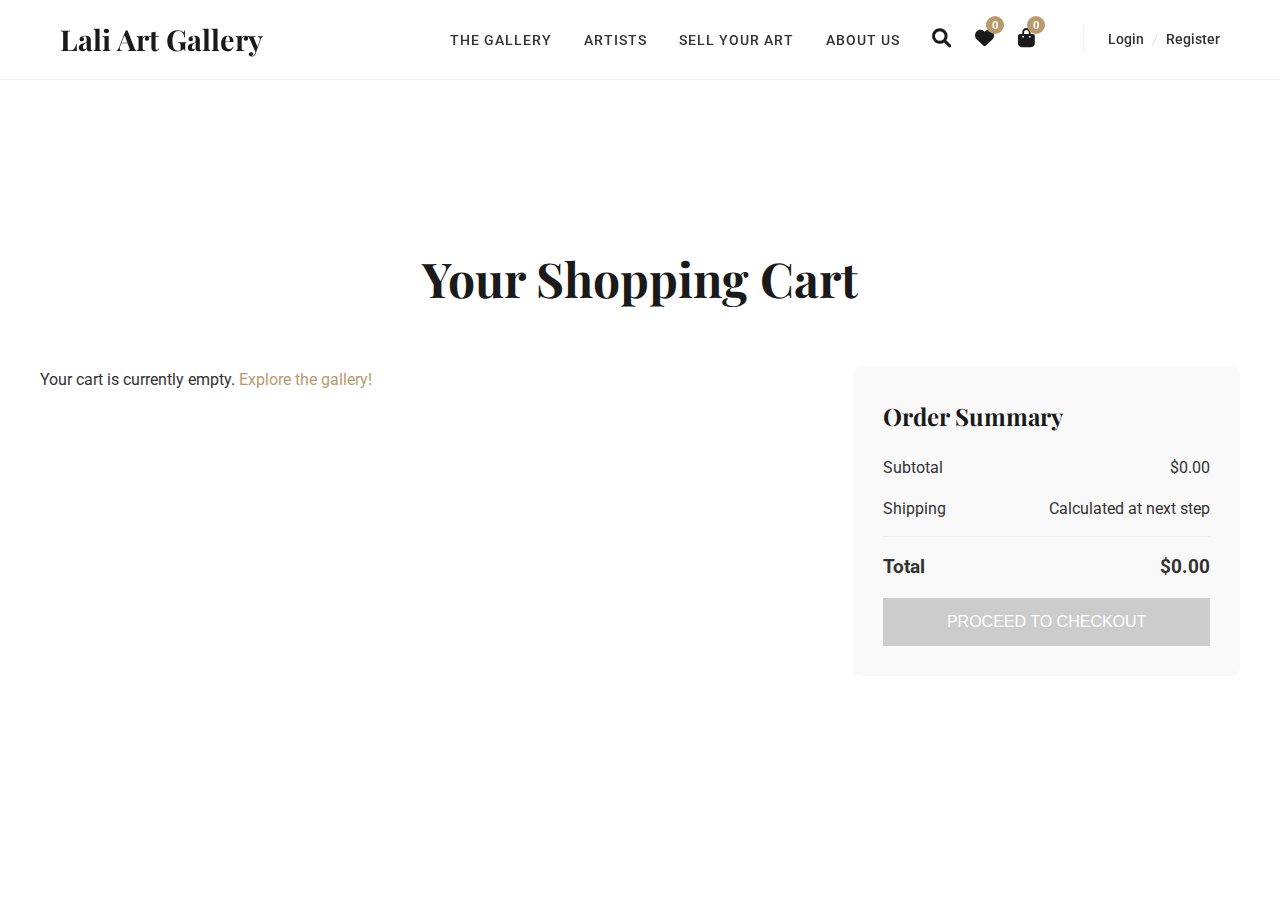
<file: cart.html>
<!DOCTYPE html>
<html lang="en">
<head>
    <meta charset="UTF-8">
    <meta name="viewport" content="width=device-width, initial-scale=1.0">
    <title>Your Cart - Lali Art Gallery</title>
    <link href="https://fonts.googleapis.com/css2?family=Playfair+Display:wght@700&family=Roboto:wght@300;400;500&display=swap" rel="stylesheet">
    <link rel="stylesheet" href="https://cdnjs.cloudflare.com/ajax/libs/font-awesome/6.0.0-beta3/css/all.min.css">
    <link rel="stylesheet" href="assets/css/style.css">
</head>
<body class="content-page">

    <header class="site-header" id="site-header">
    <div class="container header-container">
        <div class="logo"><a href="index.html">Lali Art Gallery</a></div>
        <button class="mobile-nav-toggle" aria-controls="primary-navigation" aria-expanded="false">
            <i class="fas fa-bars icon-open"></i>
            <i class="fas fa-times icon-close"></i>
        </button>
        <div class="primary-navigation" id="primary-navigation" data-visible="false">
            <nav class="main-nav">
                <ul>
                    <li><a href="gallery.html">The Gallery</a></li>
                    <li><a href="index.html#artists">Artists</a></li>
                    <li><a href="sell-your-art.html">Sell Your Art</a></li>
                    <li><a href="our-story.html">About Us</a></li>
                </ul>
            </nav>
            <div class="header-actions">
                <a href="#" class="icon search-icon-toggle"><i class="fas fa-search"></i></a>
                <a href="wishlist.html" class="icon wishlist-icon">
                    <i class="fas fa-heart"></i>
                    <span class="wishlist-item-count" data-count="0">0</span>
                </a>
                <a href="cart.html" class="icon cart-icon">
                    <i class="fas fa-shopping-bag"></i>
                    <span class="cart-item-count" data-count="0">0</span>
                </a>
                <!-- Auth Links (Final Correction with IDs) -->
                <div class="auth-links">
                    <div id="guest-actions">
                        <a href="login.html" class="auth-link" id="header-login-link">Login</a>
                        <span class="auth-separator" id="header-auth-separator">/</span>
                        <a href="register.html" class="auth-link" id="header-register-link">Register</a>
                    </div>
                    <div id="user-actions" style="display: none;">
                        <a href="account.html" class="auth-link">My Account</a>
                        <button id="logout-btn" class="auth-link-btn">Logout</button>
                    </div>
                </div>
            </div>
        </div>
    </div>
</header>

    <main class="container">
        <section class="cart-section">
            <h1 class="cart-title">Your Shopping Cart</h1>
            <div class="cart-layout">
                <div class="cart-items-list">
                    <!-- Cart items will be populated by JS -->
                    <div class="cart-item-placeholder">Your cart is currently empty. <a href="gallery.html">Explore the gallery!</a></div>
                </div>
                <div class="cart-summary">
                    <h2>Order Summary</h2>
                    <div class="summary-row">
                        <span>Subtotal</span>
                        <span id="cart-subtotal">$0.00</span>
                    </div>
                    <div class="summary-row">
                        <span>Shipping</span>
                        <span>Calculated at next step</span>
                    </div>
                    <div class="summary-row total">
                        <span>Total</span>
                        <span id="cart-total">$0.00</span>
                    </div>
                    <button class="btn-checkout" disabled>Proceed to Checkout</button>
                </div>
            </div>
        </section>
    </main>

    <script src="assets/js/cart-page.js"></script>
</body>
</html>
</file>
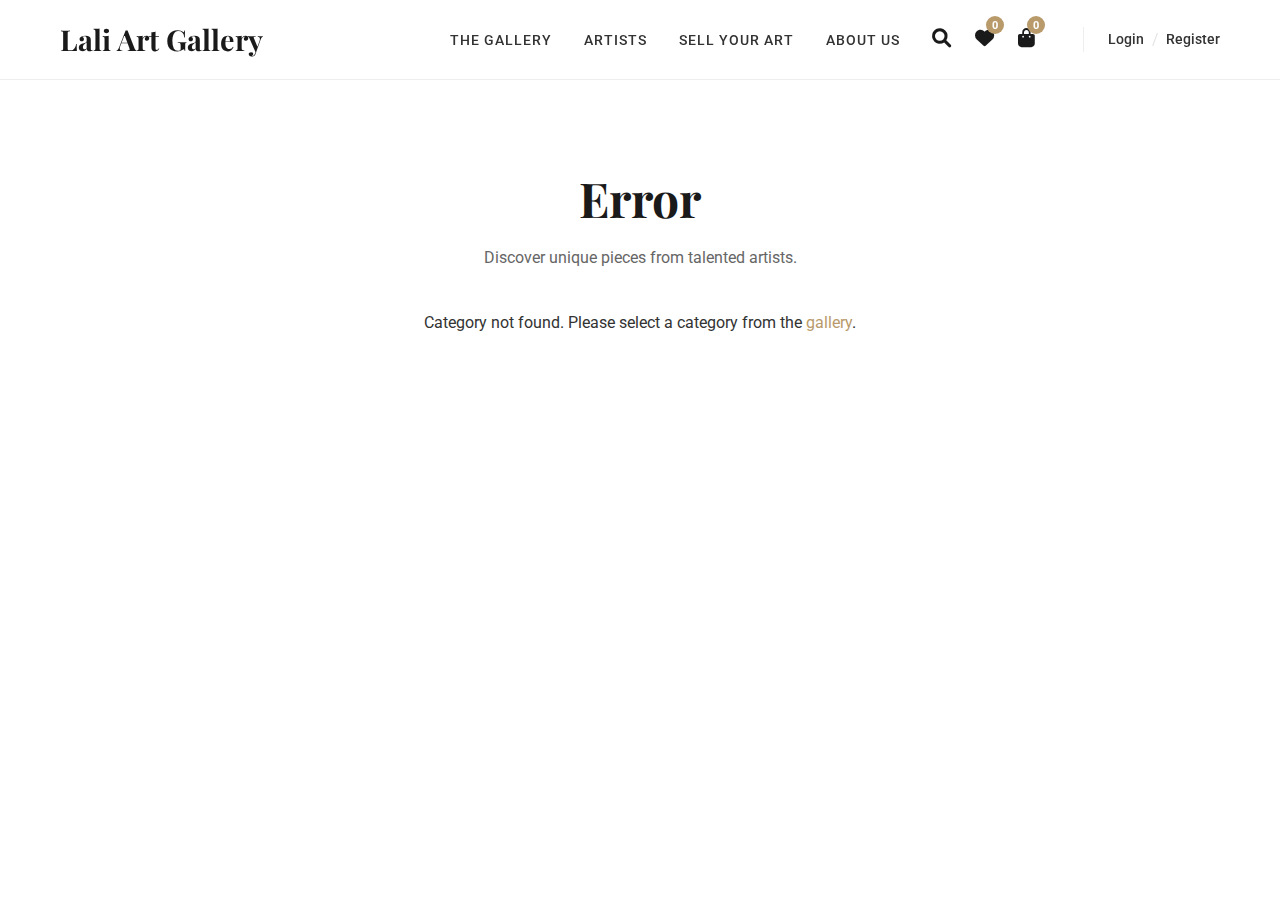
<file: category-view.html>
<!DOCTYPE html>
<html lang="en">
<head>
    <meta charset="UTF-8">
    <meta name="viewport" content="width=device-width, initial-scale=1.0">
    <title>Category - Lali Art Gallery</title>
    <link href="https://fonts.googleapis.com/css2?family=Playfair+Display:wght@700&family=Roboto:wght@300;400;500&display=swap" rel="stylesheet">
    <link rel="stylesheet" href="https://cdnjs.cloudflare.com/ajax/libs/font-awesome/6.0.0-beta3/css/all.min.css">
    <link rel="stylesheet" href="assets/css/style.css">
</head>
<body class="collection-page">

    <header class="site-header" id="site-header">
    <div class="container header-container">
        <div class="logo"><a href="index.html">Lali Art Gallery</a></div>
        <button class="mobile-nav-toggle" aria-controls="primary-navigation" aria-expanded="false">
            <i class="fas fa-bars icon-open"></i>
            <i class="fas fa-times icon-close"></i>
        </button>
        <div class="primary-navigation" id="primary-navigation" data-visible="false">
            <nav class="main-nav">
                <ul>
                    <li><a href="gallery.html">The Gallery</a></li>
                    <li><a href="index.html#artists">Artists</a></li>
                    <li><a href="sell-your-art.html">Sell Your Art</a></li>
                    <li><a href="our-story.html">About Us</a></li>
                </ul>
            </nav>
            <div class="header-actions">
                <a href="#" class="icon search-icon-toggle"><i class="fas fa-search"></i></a>
                <a href="wishlist.html" class="icon wishlist-icon">
                    <i class="fas fa-heart"></i>
                    <span class="wishlist-item-count" data-count="0">0</span>
                </a>
                <a href="cart.html" class="icon cart-icon">
                    <i class="fas fa-shopping-bag"></i>
                    <span class="cart-item-count" data-count="0">0</span>
                </a>
                <!-- Auth Links (Final Correction with IDs) -->
                <div class="auth-links">
                    <div id="guest-actions">
                        <a href="login.html" class="auth-link" id="header-login-link">Login</a>
                        <span class="auth-separator" id="header-auth-separator">/</span>
                        <a href="register.html" class="auth-link" id="header-register-link">Register</a>
                    </div>
                    <div id="user-actions" style="display: none;">
                        <a href="account.html" class="auth-link">My Account</a>
                        <button id="logout-btn" class="auth-link-btn">Logout</button>
                    </div>
                </div>
            </div>
        </div>
    </div>
</header>
    
    <main>
        <section class="collection-intro-section container">
            <h1 class="collection-title">Artworks</h1> 
            <p class="collection-subtitle">Discover unique pieces from talented artists.</p>
        </section>

        <section class="filters-section container">
            <div class="filters-wrapper">
                <div class="filter-group">
                    <label for="filter-artist">Artist</label>
                    <select id="filter-artist">
                        <option value="all">All Artists</option>
                    </select>
                </div>
                <div class="filter-group">
                    <label>Price Range</label>
                    <div class="price-inputs">
                        <input type="number" id="filter-price-min" placeholder="Min">
                        <span>-</span>
                        <input type="number" id="filter-price-max" placeholder="Max">
                    </div>
                </div>
                <div class="filter-group">
                    <label for="sort-by">Sort By</label>
                    <select id="sort-by">
                        <option value="default">Default</option>
                        <option value="price-asc">Price: Low to High</option>
                        <option value="price-desc">Price: High to Low</option>
                        <option value="name-asc">Name: A-Z</option>
                        <option value="name-desc">Name: Z-A</option>
                    </select>
                </div>
                <button id="reset-filters-btn">Reset Filters</button>
            </div>
        </section>

        <section class="container" style="padding-bottom: 80px;">
            <div class="category-artwork-grid" id="artwork-grid">
                <!-- ნამუშევრები ჩაიტვირთება დინამიურად JS-დან -->
            </div>
        </section>
    </main>

    <footer class="site-footer-main"></footer>
    
    <script src="assets/js/data.js"></script>
    <script src="assets/js/category-page.js"></script>
</body>
</html>
</file>
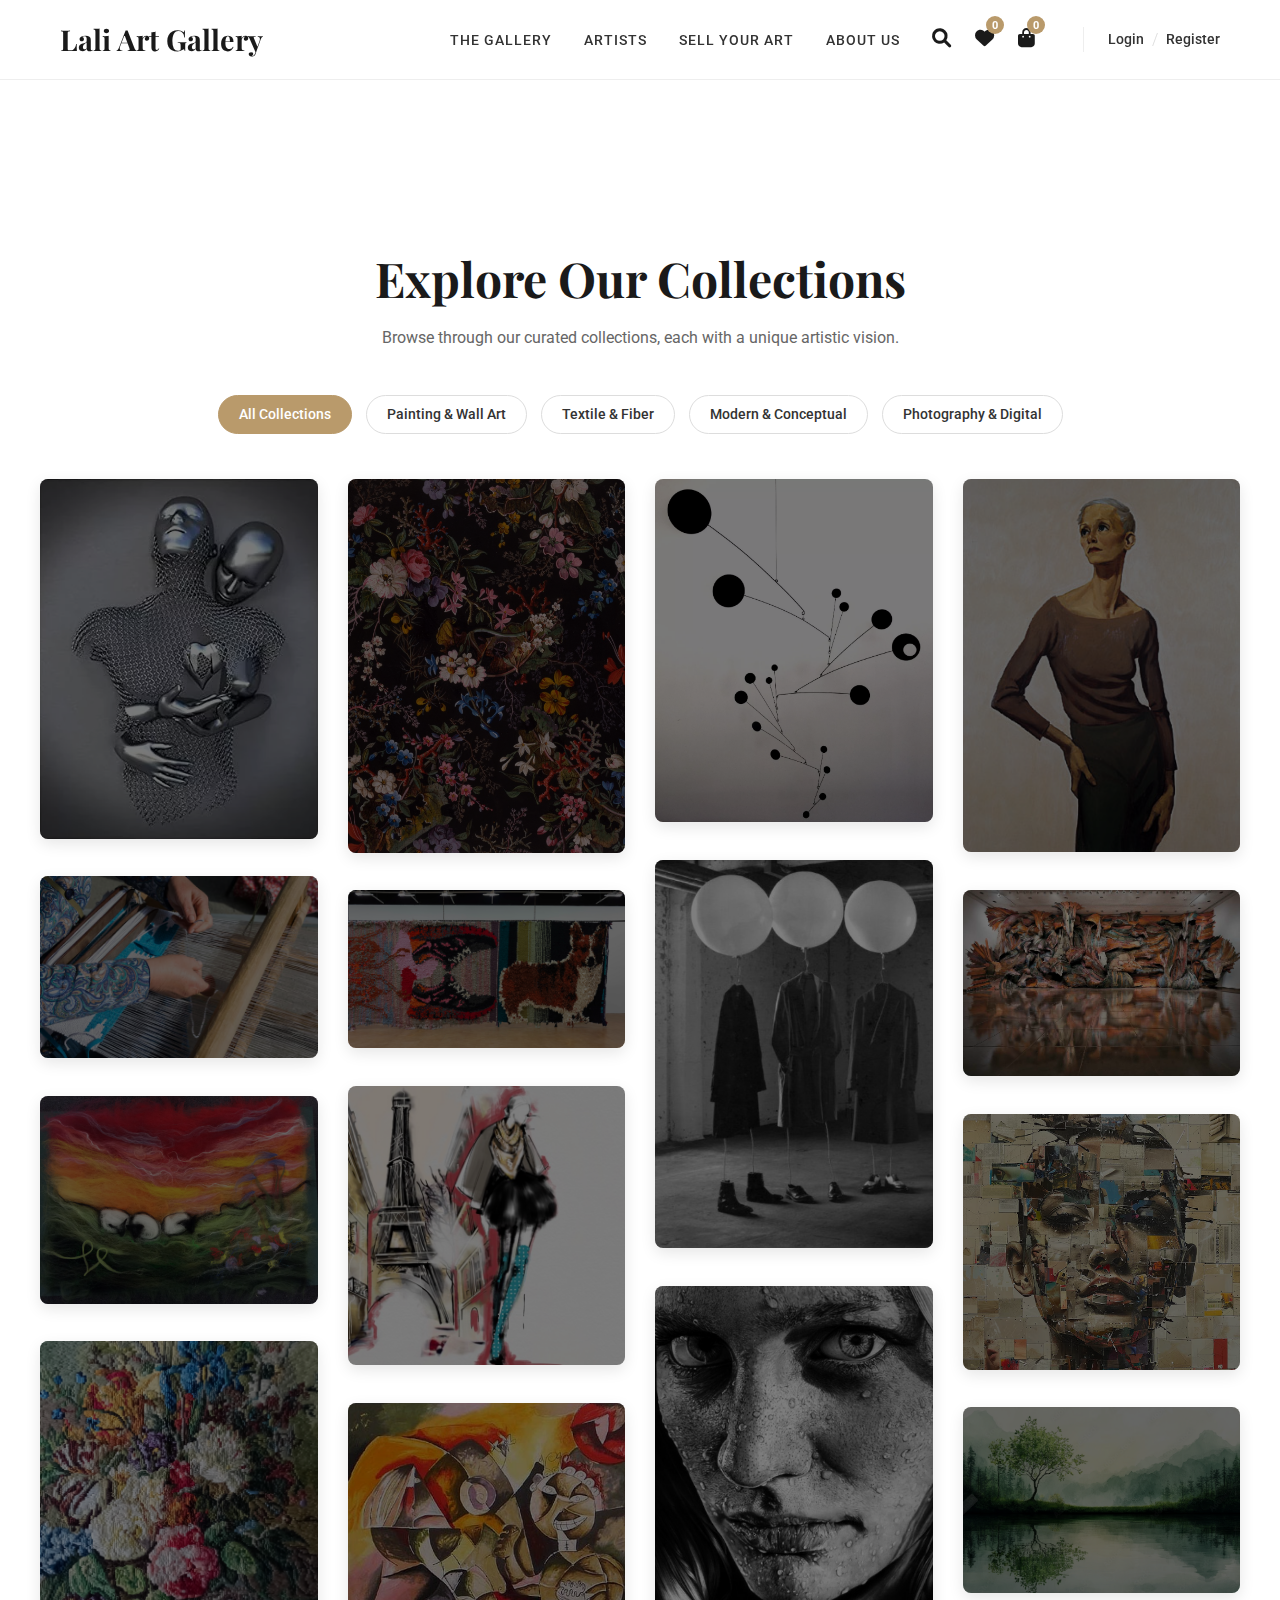
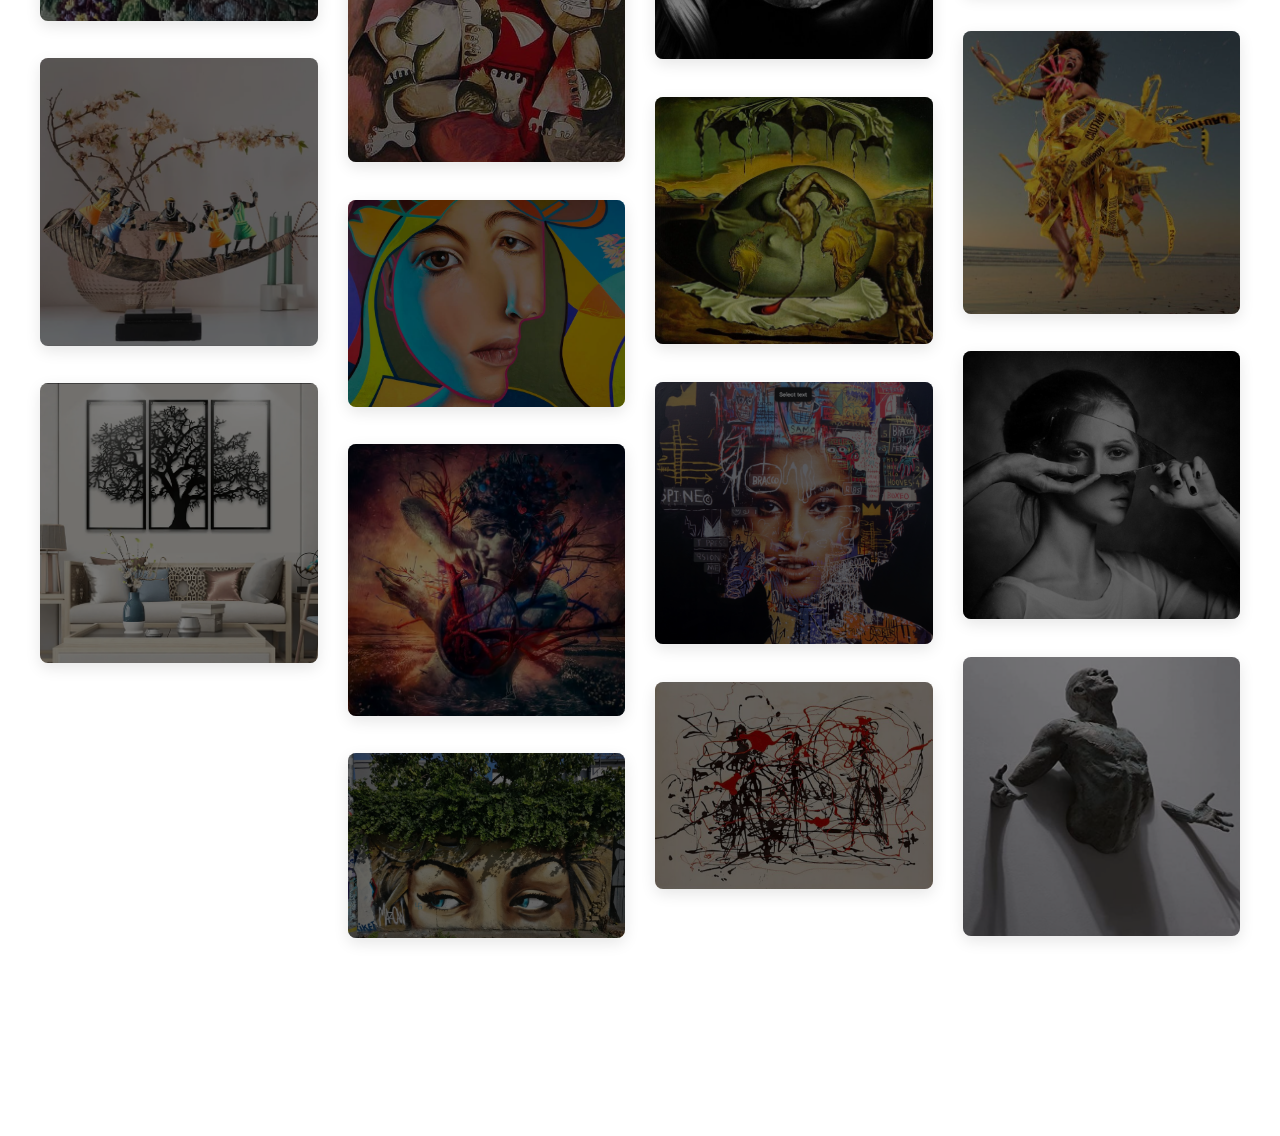
<file: gallery.html>
<!DOCTYPE html>
<html lang="en">
<head>
    <meta charset="UTF-8">
    <meta name="viewport" content="width=device-width, initial-scale=1.0">
    <title>The Gallery - Lali Art Gallery</title>
    <link href="https://fonts.googleapis.com/css2?family=Playfair+Display:wght@700&family=Roboto:wght@300;400;500&display=swap" rel="stylesheet">
    <link rel="stylesheet" href="https://cdnjs.cloudflare.com/ajax/libs/font-awesome/6.0.0-beta3/css/all.min.css">
    <link rel="stylesheet" href="assets/css/style.css">
</head>
<body class="content-page">

    <header class="site-header" id="site-header">
    <div class="container header-container">
        <div class="logo"><a href="index.html">Lali Art Gallery</a></div>
        <button class="mobile-nav-toggle" aria-controls="primary-navigation" aria-expanded="false">
            <i class="fas fa-bars icon-open"></i>
            <i class="fas fa-times icon-close"></i>
        </button>
        <div class="primary-navigation" id="primary-navigation" data-visible="false">
            <nav class="main-nav">
                <ul>
                    <li><a href="gallery.html">The Gallery</a></li>
                    <li><a href="index.html#artists">Artists</a></li>
                    <li><a href="sell-your-art.html">Sell Your Art</a></li>
                    <li><a href="our-story.html">About Us</a></li>
                </ul>
            </nav>
            <div class="header-actions">
                <a href="#" class="icon search-icon-toggle"><i class="fas fa-search"></i></a>
                <a href="wishlist.html" class="icon wishlist-icon">
                    <i class="fas fa-heart"></i>
                    <span class="wishlist-item-count" data-count="0">0</span>
                </a>
                <a href="cart.html" class="icon cart-icon">
                    <i class="fas fa-shopping-bag"></i>
                    <span class="cart-item-count" data-count="0">0</span>
                </a>
                <!-- Auth Links (Final Correction with IDs) -->
                <div class="auth-links">
                    <div id="guest-actions">
                        <a href="login.html" class="auth-link" id="header-login-link">Login</a>
                        <span class="auth-separator" id="header-auth-separator">/</span>
                        <a href="register.html" class="auth-link" id="header-register-link">Register</a>
                    </div>
                    <div id="user-actions" style="display: none;">
                        <a href="account.html" class="auth-link">My Account</a>
                        <button id="logout-btn" class="auth-link-btn">Logout</button>
                    </div>
                </div>
            </div>
        </div>
    </div>
</header>

    <main class="container">
        <section class="collection-intro-section">
            <h1 class="collection-title">Explore Our Collections</h1>
            <p class="collection-subtitle">Browse through our curated collections, each with a unique artistic vision.</p>
        </section>

        <!-- NEW: Filter Buttons Section -->
        <section class="category-filters container">
            <div class="filter-buttons">
                <button class="filter-btn active" data-filter="all">All Collections</button>
                <button class="filter-btn" data-filter="painting">Painting & Wall Art</button>
                <button class="filter-btn" data-filter="textile">Textile & Fiber</button>
                <button class="filter-btn" data-filter="modern">Modern & Conceptual</button>
                <button class="filter-btn" data-filter="digital">Photography & Digital</button>
            </div>
        </section>
        
        <section class="category-grid-section">
            <div class="category-grid">
                <a href="category-view.html?category=original-wall-art" class="category-card" data-tags="painting"><img src="assets\images\Original_Wall_Art1.png" alt="Original Wall Art"><div class="category-overlay"><h3>Original Wall Art</h3></div></a>
                <a href="category-view.html?category=handmade-textile" class="category-card" data-tags="textile"><img src="assets\images\Handmade_Textile1.png" alt="Handmade Textile"><div class="category-overlay"><h3>Handmade Textile</h3></div></a>
                <a href="category-view.html?category=felt" class="category-card" data-tags="textile"><img src="assets\images\Felt_Art1.png" alt="Felt"><div class="category-overlay"><h3>Felt</h3></div></a>
                <a href="category-view.html?category=tapestry-wool" class="category-card" data-tags="textile"><img src="assets\images\Tapestry_&_Wool1.png" alt="Tapestry & Wool"><div class="category-overlay"><h3>Tapestry & Wool</h3></div></a>
                <a href="category-view.html?category=handmade-art" class="category-card" data-tags="painting textile"><img src="assets\images\Handmade_Art1.png" alt="Handmade Art"><div class="category-overlay"><h3>Handmade Art</h3></div></a>
                <a href="category-view.html?category=wall-art" class="category-card" data-tags="painting"><img src="assets\images\Wall_Art1.png" alt="Wall Art"><div class="category-overlay"><h3>Wall Art</h3></div></a>
                <a href="category-view.html?category=textile-design" class="category-card" data-tags="textile modern"><img src="assets\images\Textile_Design1.png" alt="Textile Design"><div class="category-overlay"><h3>Textile Design</h3></div></a>
                <a href="category-view.html?category=tapestry-art" class="category-card" data-tags="textile"><img src="assets\images\Tapestry_Art1.png" alt="Tapestry Art"><div class="category-overlay"><h3>Tapestry Art</h3></div></a>
                <a href="category-view.html?category=fashion-art-design" class="category-card" data-tags="modern"><img src="assets\images\Fashion_Art_&_Design1.png" alt="Fashion Art & Design"><div class="category-overlay"><h3>Fashion Art & Design</h3></div></a>
                <a href="category-view.html?category=abstract" class="category-card" data-tags="painting modern"><img src="assets\images\Abstract_Art1.png" alt="Abstract Art"><div class="category-overlay"><h3>Abstract Art</h3></div></a>
                <a href="category-view.html?category=contemporary-art" class="category-card" data-tags="painting modern"><img src="assets\images\Contemporary_Art1.png" alt="Contemporary Art"><div class="category-overlay"><h3>Contemporary Art</h3></div></a>
                <a href="category-view.html?category=digital-art" class="category-card" data-tags="digital modern"><img src="assets\images\Digital_Art1.png" alt="Digital Art"><div class="category-overlay"><h3>Digital Art</h3></div></a>
                <a href="category-view.html?category=street-art" class="category-card" data-tags="painting modern"><img src="assets\images\Street_Art1.png" alt="Street Art"><div class="category-overlay"><h3>Street Art</h3></div></a>
                <a href="category-view.html?category=minimalism" class="category-card" data-tags="modern"><img src="assets\images\Minimalism1.png" alt="Minimalism"><div class="category-overlay"><h3>Minimalism</h3></div></a>
                <a href="category-view.html?category=conceptual-art" class="category-card" data-tags="modern"><img src="assets\images\Conceptual_Art1.png" alt="Conceptual Art"><div class="category-overlay"><h3>Conceptual Art</h3></div></a>
                <a href="category-view.html?category=photorealism" class="category-card" data-tags="painting"><img src="assets\images\Photorealism1.png" alt="Photorealism"><div class="category-overlay"><h3>Photorealism</h3></div></a>
                <a href="category-view.html?category=surrealism" class="category-card" data-tags="painting modern"><img src="assets\images\Surrealism1.png" alt="Surrealism"><div class="category-overlay"><h3>Surrealism</h3></div></a>
                <a href="category-view.html?category=pop-art" class="category-card" data-tags="painting modern"><img src="assets\images\Pop_Art1.png" alt="Pop Art"><div class="category-overlay"><h3>Pop Art</h3></div></a>
                <a href="category-view.html?category=abstract-expressionism" class="category-card" data-tags="painting modern"><img src="assets\images\Abstract_Expressionism1.png" alt="Abstract Expressionism"><div class="category-overlay"><h3>Abstract Expressionism</h3></div></a>
                <a href="category-view.html?category=figurative" class="category-card" data-tags="painting"><img src="assets\images\Figurative_Art1.png" alt="Figurative Art"><div class="category-overlay"><h3>Figurative Art</h3></div></a>
                <a href="category-view.html?category=installation-art" class="category-card" data-tags="modern"><img src="assets\images\Installation_Art1.png" alt="Installation Art"><div class="category-overlay"><h3>Installation Art</h3></div></a>
                <a href="category-view.html?category=mixed-media" class="category-card" data-tags="painting modern"><img src="assets\images\Mixed_Media1.png" alt="Mixed Media"><div class="category-overlay"><h3>Mixed Media</h3></div></a>
                <a href="category-view.html?category=nature-inspired-art" class="category-card" data-tags="painting digital"><img src="assets\images\Nature_Inspired_Art1.png" alt="Nature-Inspired Art"><div class="category-overlay"><h3>Nature-Inspired Art</h3></div></a>
                <a href="category-view.html?category=eco-friendly-art" class="category-card" data-tags="modern"><img src="assets\images\Eco_Friendly_Art1.png" alt="Eco-Friendly Art"><div class="category-overlay"><h3>Eco-Friendly Art</h3></div></a>
                <a href="category-view.html?category=photography" class="category-card" data-tags="digital"><img src="assets\images\Photography_Art1.png" alt="Photography"><div class="category-overlay"><h3>Photography</h3></div></a>
                <a href="category-view.html?category=sculpture" class="category-card" data-tags="modern"><img src="assets\images\Sculpture_Art1.png" alt="Sculpture"><div class="category-overlay"><h3>Sculpture</h3></div></a>
            </div>
        </section>
    </main>
    
    <footer class="site-footer-main"></footer>
    <script src="assets/js/main.js"></script>
</body>
</html>
</file>
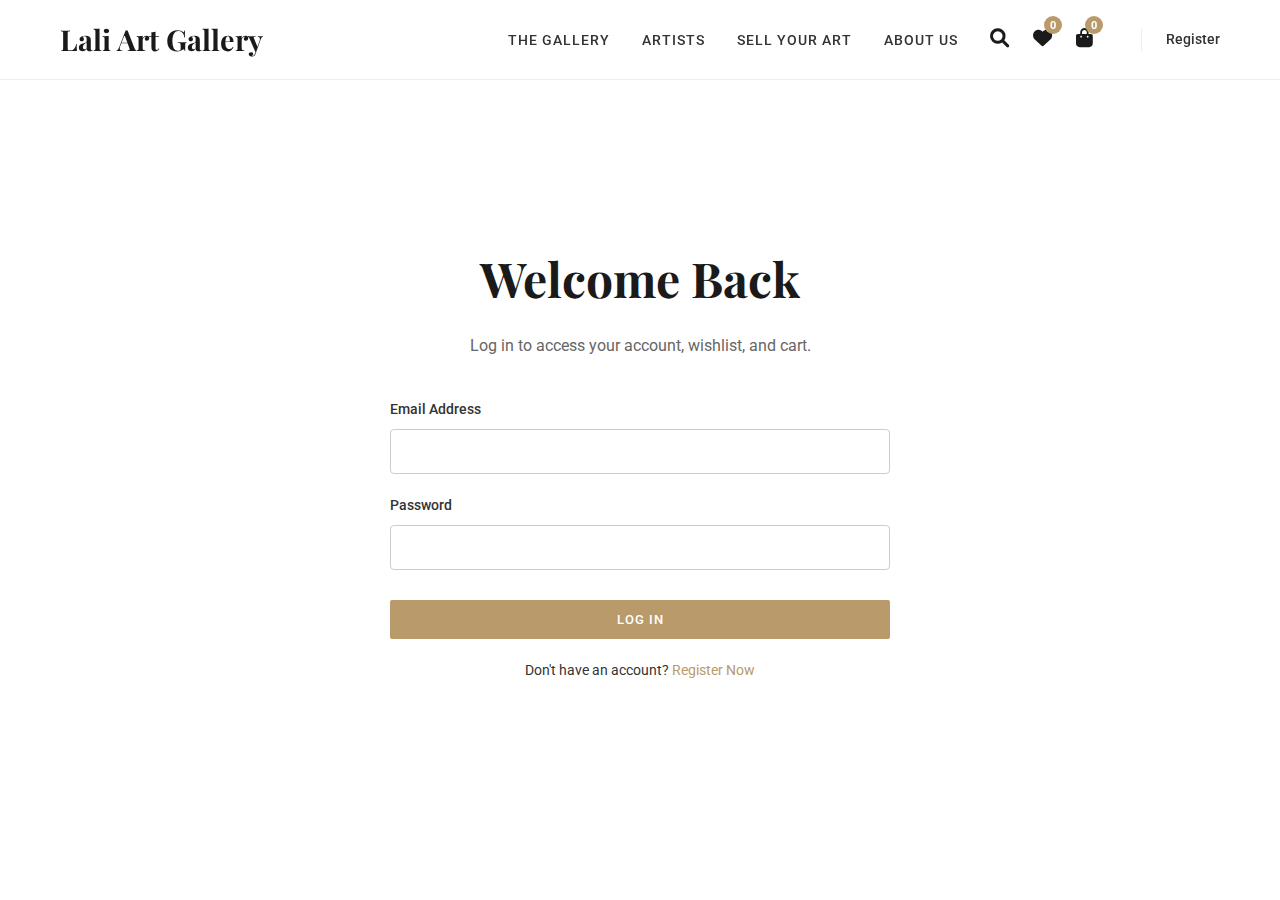
<file: login.html>
<!DOCTYPE html>
<html lang="en">
<head>
    <meta charset="UTF-8">
    <meta name="viewport" content="width=device-width, initial-scale=1.0">
    <title>Login - Lali Art Gallery</title>
    <link href="https://fonts.googleapis.com/css2?family=Playfair+Display:wght@700&family=Roboto:wght@300;400;500&display=swap" rel="stylesheet">
    <link rel="stylesheet" href="https://cdnjs.cloudflare.com/ajax/libs/font-awesome/6.0.0-beta3/css/all.min.css">
    <link rel="stylesheet" href="assets/css/style.css">
</head>
<body class="content-page">

    <header class="site-header" id="site-header">
    <div class="container header-container">
        <div class="logo"><a href="index.html">Lali Art Gallery</a></div>
        <button class="mobile-nav-toggle" aria-controls="primary-navigation" aria-expanded="false">
            <i class="fas fa-bars icon-open"></i>
            <i class="fas fa-times icon-close"></i>
        </button>
        <div class="primary-navigation" id="primary-navigation" data-visible="false">
            <nav class="main-nav">
                <ul>
                    <li><a href="gallery.html">The Gallery</a></li>
                    <li><a href="index.html#artists">Artists</a></li>
                    <li><a href="sell-your-art.html">Sell Your Art</a></li>
                    <li><a href="our-story.html">About Us</a></li>
                </ul>
            </nav>
            <div class="header-actions">
                <a href="#" class="icon search-icon-toggle"><i class="fas fa-search"></i></a>
                <a href="wishlist.html" class="icon wishlist-icon">
                    <i class="fas fa-heart"></i>
                    <span class="wishlist-item-count" data-count="0">0</span>
                </a>
                <a href="cart.html" class="icon cart-icon">
                    <i class="fas fa-shopping-bag"></i>
                    <span class="cart-item-count" data-count="0">0</span>
                </a>
                <!-- Auth Links (Final Correction with IDs) -->
                <div class="auth-links">
                    <div id="guest-actions">
                        <a href="login.html" class="auth-link" id="header-login-link">Login</a>
                        <span class="auth-separator" id="header-auth-separator">/</span>
                        <a href="register.html" class="auth-link" id="header-register-link">Register</a>
                    </div>
                    <div id="user-actions" style="display: none;">
                        <a href="account.html" class="auth-link">My Account</a>
                        <button id="logout-btn" class="auth-link-btn">Logout</button>
                    </div>
                </div>
            </div>
        </div>
    </div>
</header>

    <main class="container">
        <section class="auth-section">
            <h1 class="auth-title">Welcome Back</h1>
            <p class="auth-subtitle">Log in to access your account, wishlist, and cart.</p>
            
            <form class="auth-form" id="login-form">
                <div class="form-group">
                    <label for="email">Email Address</label>
                    <input type="email" id="email" name="email" required>
                </div>
                <div class="form-group">
                    <label for="password">Password</label>
                    <input type="password" id="password" name="password" required>
                </div>
                <div class="error-message" id="error-message-login"></div>
                <button type="submit" class="cta-button">Log In</button>
                <p class="form-link">Don't have an account? <a href="register.html">Register Now</a></p>
            </form>
        </section>
    </main>
    
    <footer class="site-footer-main"></footer>
    <script src="assets/js/auth.js"></script>
    <script src="assets/js/main.js"></script>
</body>
</html>
</file>
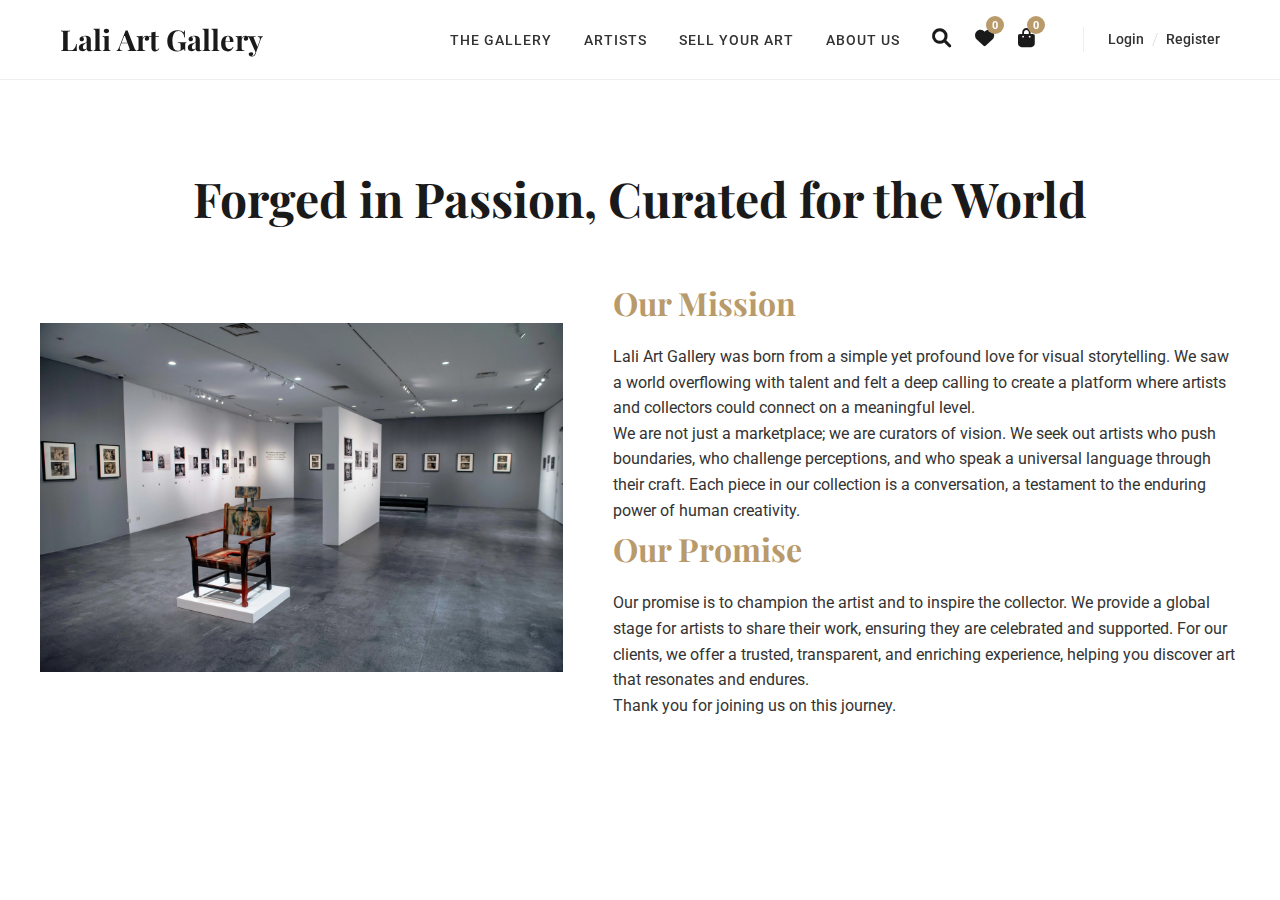
<file: our-story.html>
<!DOCTYPE html>
<html lang="en">
<head>
    <meta charset="UTF-8">
    <meta name="viewport" content="width=device-width, initial-scale=1.0">
    <title>About Us - Lali Art Gallery</title>
    <link href="https://fonts.googleapis.com/css2?family=Playfair+Display:wght@700&family=Roboto:wght@300;400;500&display=swap" rel="stylesheet">
    <link rel="stylesheet" href="https://cdnjs.cloudflare.com/ajax/libs/font-awesome/6.0.0-beta3/css/all.min.css">
    <link rel="stylesheet" href="assets/css/style.css">
</head>
<body class="content-page">

    <header class="site-header" id="site-header">
    <div class="container header-container">
        <div class="logo"><a href="index.html">Lali Art Gallery</a></div>
        <button class="mobile-nav-toggle" aria-controls="primary-navigation" aria-expanded="false">
            <i class="fas fa-bars icon-open"></i>
            <i class="fas fa-times icon-close"></i>
        </button>
        <div class="primary-navigation" id="primary-navigation" data-visible="false">
            <nav class="main-nav">
                <ul>
                    <li><a href="gallery.html">The Gallery</a></li>
                    <li><a href="index.html#artists">Artists</a></li>
                    <li><a href="sell-your-art.html">Sell Your Art</a></li>
                    <li><a href="our-story.html">About Us</a></li>
                </ul>
            </nav>
            <div class="header-actions">
                <a href="#" class="icon search-icon-toggle"><i class="fas fa-search"></i></a>
                <a href="wishlist.html" class="icon wishlist-icon">
                    <i class="fas fa-heart"></i>
                    <span class="wishlist-item-count" data-count="0">0</span>
                </a>
                <a href="cart.html" class="icon cart-icon">
                    <i class="fas fa-shopping-bag"></i>
                    <span class="cart-item-count" data-count="0">0</span>
                </a>
                <!-- Auth Links (Final Correction with IDs) -->
                <div class="auth-links">
                    <div id="guest-actions">
                        <a href="login.html" class="auth-link" id="header-login-link">Login</a>
                        <span class="auth-separator" id="header-auth-separator">/</span>
                        <a href="register.html" class="auth-link" id="header-register-link">Register</a>
                    </div>
                    <div id="user-actions" style="display: none;">
                        <a href="account.html" class="auth-link">My Account</a>
                        <button id="logout-btn" class="auth-link-btn">Logout</button>
                    </div>
                </div>
            </div>
        </div>
    </div>
</header>

    <main class="container">
        <section class="story-section">
            <h1 class="story-title">Forged in Passion, Curated for the World</h1>
            <div class="story-content">
                <div class="story-image">
                    <img src="assets/images/our-story.webp" alt="Art gallery interior">
                </div>
                <div class="story-text">
                    <h2>Our Mission</h2>
                    <p>Lali Art Gallery was born from a simple yet profound love for visual storytelling. We saw a world overflowing with talent and felt a deep calling to create a platform where artists and collectors could connect on a meaningful level.</p>
                    <p>We are not just a marketplace; we are curators of vision. We seek out artists who push boundaries, who challenge perceptions, and who speak a universal language through their craft. Each piece in our collection is a conversation, a testament to the enduring power of human creativity.</p>
                    <h2>Our Promise</h2>
                    <p>Our promise is to champion the artist and to inspire the collector. We provide a global stage for artists to share their work, ensuring they are celebrated and supported. For our clients, we offer a trusted, transparent, and enriching experience, helping you discover art that resonates and endures.</p>
                    <p>Thank you for joining us on this journey.</p>
                </div>
            </div>
        </section>
    </main>
    
    <footer class="site-footer-main"></footer>
    <script src="assets/js/main.js"></script>
</body>
</html>
</file>
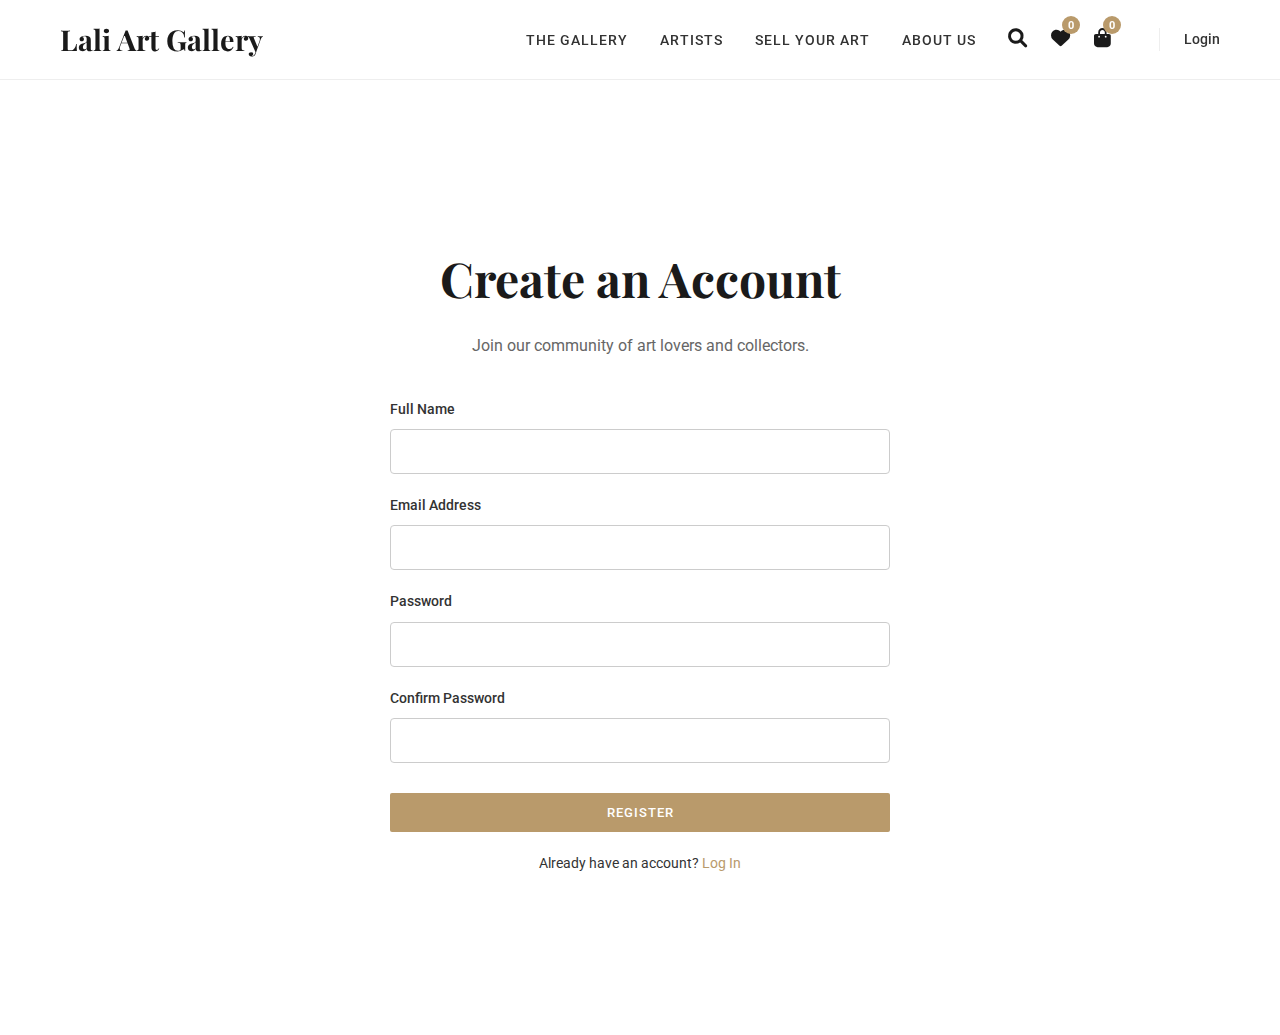
<file: register.html>
<!DOCTYPE html>
<html lang="en">
<head>
    <meta charset="UTF-8">
    <meta name="viewport" content="width=device-width, initial-scale=1.0">
    <title>Register - Lali Art Gallery</title>
    <link href="https://fonts.googleapis.com/css2?family=Playfair+Display:wght@700&family=Roboto:wght@300;400;500&display=swap" rel="stylesheet">
    <link rel="stylesheet" href="https://cdnjs.cloudflare.com/ajax/libs/font-awesome/6.0.0-beta3/css/all.min.css">
    <link rel="stylesheet" href="assets/css/style.css">
</head>
<body class="content-page">

    <header class="site-header" id="site-header">
        <div class="container header-container">
            <div class="logo"><a href="index.html">Lali Art Gallery</a></div>
            <button class="mobile-nav-toggle" aria-controls="primary-navigation" aria-expanded="false">
                <i class="fas fa-bars icon-open"></i>
                <i class="fas fa-times icon-close"></i>
            </button>
            <div class="primary-navigation" id="primary-navigation" data-visible="false">
                <nav class="main-nav">
                    <ul>
                        <li><a href="gallery.html">The Gallery</a></li>
                        <li><a href="index.html#artists">Artists</a></li>
                        <li><a href="sell-your-art.html">Sell Your Art</a></li>
                        <li><a href="our-story.html">About Us</a></li>
                    </ul>
                </nav>
                <div class="header-actions">
                    <a href="#" class="icon search-icon-toggle"><i class="fas fa-search"></i></a>
                    <a href="wishlist.html" class="icon wishlist-icon">
                        <i class="fas fa-heart"></i>
                        <span class="wishlist-item-count" data-count="0">0</span>
                    </a>
                    <a href="cart.html" class="icon cart-icon">
                        <i class="fas fa-shopping-bag"></i>
                        <span class="cart-item-count" data-count="0">0</span>
                    </a>
                    <!-- Auth Links (Final Correction with IDs) -->
                    <div class="auth-links">
                        <div id="guest-actions">
                            <a href="login.html" class="auth-link" id="header-login-link">Login</a>
                            <span class="auth-separator" id="header-auth-separator">/</span>
                            <a href="register.html" class="auth-link" id="header-register-link">Register</a>
                        </div>
                        <div id="user-actions" style="display: none;">
                            <a href="account.html" class="auth-link">My Account</a>
                            <button id="logout-btn" class="auth-link-btn">Logout</button>
                        </div>
                    </div>
                </div>
            </div>
        </div>
    </header>

    <main class="container">
        <section class="auth-section">
            <h1 class="auth-title">Create an Account</h1>
            <p class="auth-subtitle">Join our community of art lovers and collectors.</p>
            
            <form class="auth-form" id="register-form">
                <div class="form-group">
                    <label for="name">Full Name</label>
                    <input type="text" id="name" name="name" required>
                </div>
                <div class="form-group">
                    <label for="email">Email Address</label>
                    <input type="email" id="email" name="email" required>
                </div>
                <div class="form-group">
                    <label for="password">Password</label>
                    <input type="password" id="password" name="password" required minlength="8">
                </div>
                <div class="form-group">
                    <label for="password-confirm">Confirm Password</label>
                    <input type="password" id="password-confirm" name="passwordConfirm" required>
                </div>
                <div class="error-message" id="error-message-register"></div>
                <button type="submit" class="cta-button">Register</button>
                <p class="form-link">Already have an account? <a href="login.html">Log In</a></p>
            </form>
        </section>
    </main>
    
    <footer class="site-footer-main"></footer>
    <script src="assets/js/auth.js"></script>
    <script src="assets/js/main.js"></script>
</body>
</html>
</file>
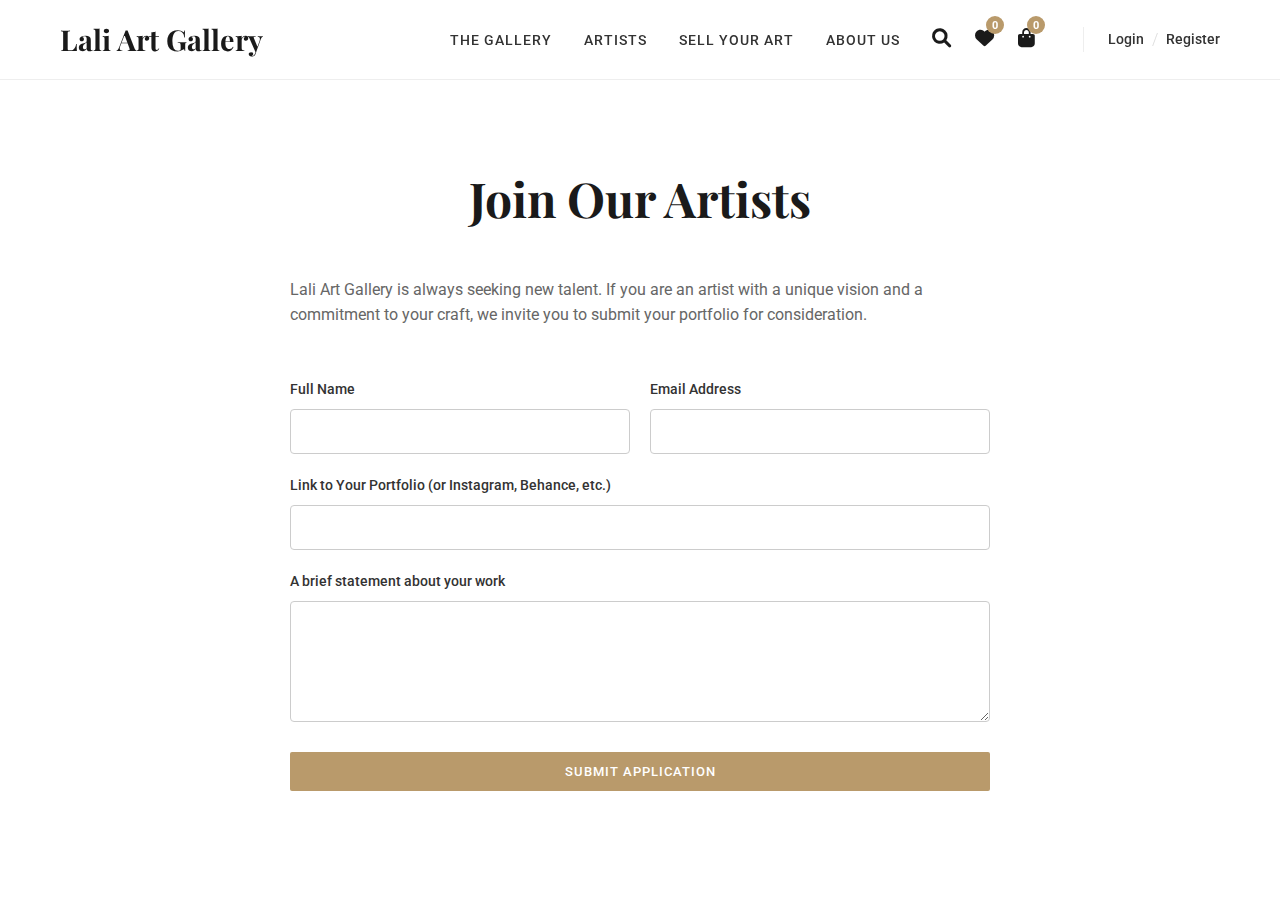
<file: sell-your-art.html>
<!DOCTYPE html>
<html lang="en">
<head>
    <meta charset="UTF-8">
    <meta name="viewport" content="width=device-width, initial-scale=1.0">
    <title>Sell Your Art - Lali Art Gallery</title>
    <link href="https://fonts.googleapis.com/css2?family=Playfair+Display:wght@700&family=Roboto:wght@300;400;500&display=swap" rel="stylesheet">
    <link rel="stylesheet" href="https://cdnjs.cloudflare.com/ajax/libs/font-awesome/6.0.0-beta3/css/all.min.css">
    <link rel="stylesheet" href="assets/css/style.css">
</head>
<body class="content-page">

    <header class="site-header" id="site-header">
    <div class="container header-container">
        <div class="logo"><a href="index.html">Lali Art Gallery</a></div>
        <button class="mobile-nav-toggle" aria-controls="primary-navigation" aria-expanded="false">
            <i class="fas fa-bars icon-open"></i>
            <i class="fas fa-times icon-close"></i>
        </button>
        <div class="primary-navigation" id="primary-navigation" data-visible="false">
            <nav class="main-nav">
                <ul>
                    <li><a href="gallery.html">The Gallery</a></li>
                    <li><a href="index.html#artists">Artists</a></li>
                    <li><a href="sell-your-art.html">Sell Your Art</a></li>
                    <li><a href="our-story.html">About Us</a></li>
                </ul>
            </nav>
            <div class="header-actions">
                <a href="#" class="icon search-icon-toggle"><i class="fas fa-search"></i></a>
                <a href="wishlist.html" class="icon wishlist-icon">
                    <i class="fas fa-heart"></i>
                    <span class="wishlist-item-count" data-count="0">0</span>
                </a>
                <a href="cart.html" class="icon cart-icon">
                    <i class="fas fa-shopping-bag"></i>
                    <span class="cart-item-count" data-count="0">0</span>
                </a>
                <!-- Auth Links (Final Correction with IDs) -->
                <div class="auth-links">
                    <div id="guest-actions">
                        <a href="login.html" class="auth-link" id="header-login-link">Login</a>
                        <span class="auth-separator" id="header-auth-separator">/</span>
                        <a href="register.html" class="auth-link" id="header-register-link">Register</a>
                    </div>
                    <div id="user-actions" style="display: none;">
                        <a href="account.html" class="auth-link">My Account</a>
                        <button id="logout-btn" class="auth-link-btn">Logout</button>
                    </div>
                </div>
            </div>
        </div>
    </div>
</header>

    <main class="container">
        <section class="story-section">
            <h1 class="story-title">Join Our Artists</h1>
            <p class="collection-subtitle" style="max-width: 700px; margin-bottom: 50px;">Lali Art Gallery is always seeking new talent. If you are an artist with a unique vision and a commitment to your craft, we invite you to submit your portfolio for consideration.</p>
            
            <form class="submission-form">
                <div class="form-row">
                    <div class="form-group"><label for="name">Full Name</label><input type="text" id="name" required></div>
                    <div class="form-group"><label for="email">Email Address</label><input type="email" id="email" required></div>
                </div>
                <div class="form-group"><label for="portfolio">Link to Your Portfolio (or Instagram, Behance, etc.)</label><input type="url" id="portfolio" required></div>
                <div class="form-group"><label for="message">A brief statement about your work</label><textarea id="message" rows="5"></textarea></div>
                <button type="submit" class="cta-button">Submit Application</button>
            </form>
        </section>
    </main>
    
    <footer class="site-footer-main"></footer>
    <script src="assets/js/main.js"></script>
</body>
</html>
</file>
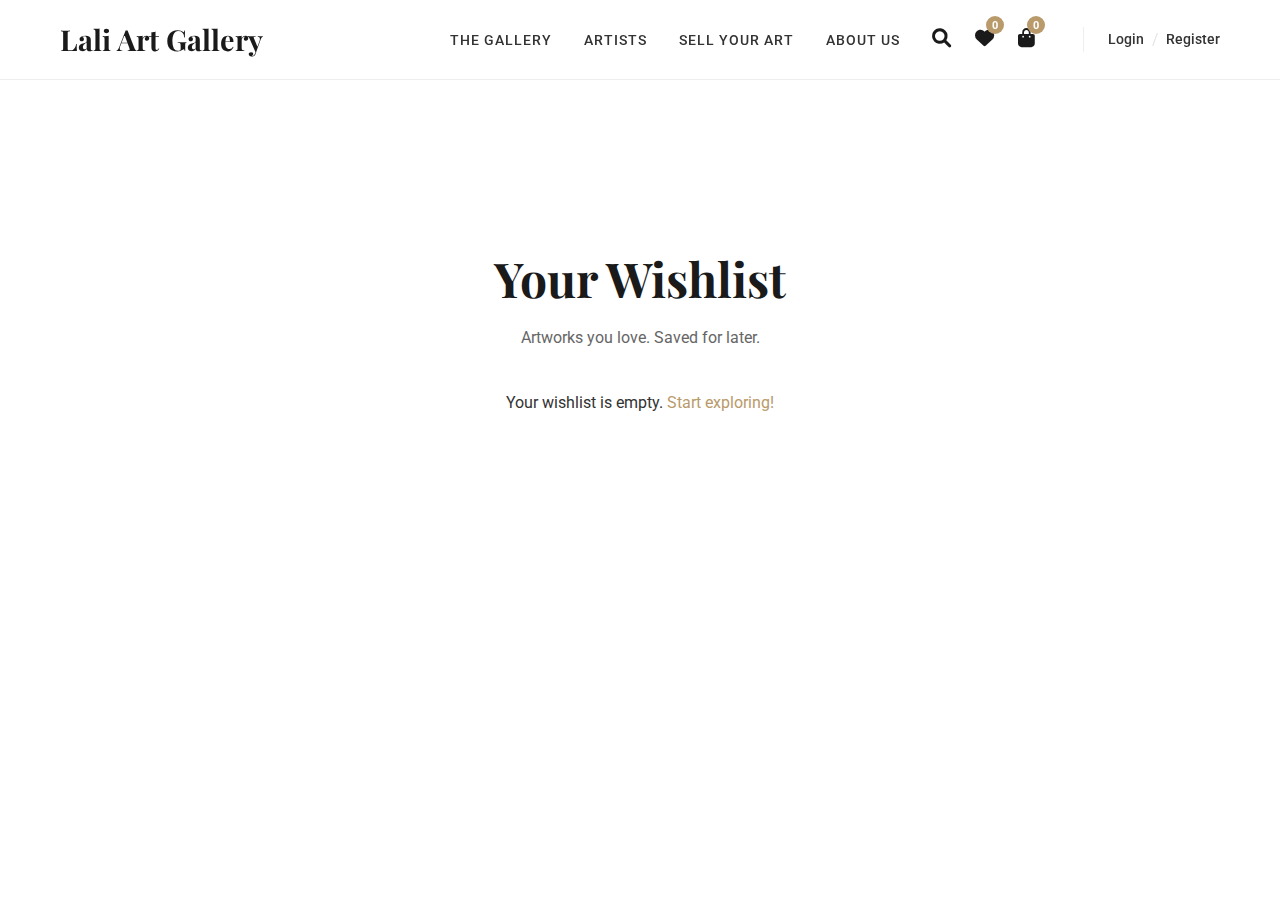
<file: wishlist.html>
<!DOCTYPE html>
<html lang="en">
<head>
    <meta charset="UTF-8">
    <meta name="viewport" content="width=device-width, initial-scale=1.0">
    <title>Your Wishlist - Lali Art Gallery</title>
    <link href="https://fonts.googleapis.com/css2?family=Playfair+Display:wght@700&family=Roboto:wght@300;400;500&display=swap" rel="stylesheet">
    <link rel="stylesheet" href="https://cdnjs.cloudflare.com/ajax/libs/font-awesome/6.0.0-beta3/css/all.min.css">
    <link rel="stylesheet" href="assets/css/style.css">
</head>
<body class="content-page">

    <header class="site-header" id="site-header">
    <div class="container header-container">
        <div class="logo"><a href="index.html">Lali Art Gallery</a></div>
        <button class="mobile-nav-toggle" aria-controls="primary-navigation" aria-expanded="false">
            <i class="fas fa-bars icon-open"></i>
            <i class="fas fa-times icon-close"></i>
        </button>
        <div class="primary-navigation" id="primary-navigation" data-visible="false">
            <nav class="main-nav">
                <ul>
                    <li><a href="gallery.html">The Gallery</a></li>
                    <li><a href="index.html#artists">Artists</a></li>
                    <li><a href="sell-your-art.html">Sell Your Art</a></li>
                    <li><a href="our-story.html">About Us</a></li>
                </ul>
            </nav>
            <div class="header-actions">
                <a href="#" class="icon search-icon-toggle"><i class="fas fa-search"></i></a>
                <a href="wishlist.html" class="icon wishlist-icon">
                    <i class="fas fa-heart"></i>
                    <span class="wishlist-item-count" data-count="0">0</span>
                </a>
                <a href="cart.html" class="icon cart-icon">
                    <i class="fas fa-shopping-bag"></i>
                    <span class="cart-item-count" data-count="0">0</span>
                </a>
                <!-- Auth Links (Final Correction with IDs) -->
                <div class="auth-links">
                    <div id="guest-actions">
                        <a href="login.html" class="auth-link" id="header-login-link">Login</a>
                        <span class="auth-separator" id="header-auth-separator">/</span>
                        <a href="register.html" class="auth-link" id="header-register-link">Register</a>
                    </div>
                    <div id="user-actions" style="display: none;">
                        <a href="account.html" class="auth-link">My Account</a>
                        <button id="logout-btn" class="auth-link-btn">Logout</button>
                    </div>
                </div>
            </div>
        </div>
    </div>
</header>

    <main class="container">
        <section class="collection-intro-section">
            <h1 class="collection-title">Your Wishlist</h1>
            <p class="collection-subtitle">Artworks you love. Saved for later.</p>
        </section>

        <section class="container" style="padding-bottom: 80px;">
            <div class="category-artwork-grid" id="wishlist-grid">
                <!-- ფავორიტი ნამუშევრები ჩაიტვირთება აქ -->
            </div>
        </section>
    </main>
    
    <footer class="site-footer-main"></footer>

    <script src="assets/js/data.js"></script>
    <script src="assets/js/wishlist-page.js"></script>
</body>
</html>
</file>
<file: assets/css/style.css>
/* --- GLOBAL STYLES & VARIABLES --- */
:root {
    --font-heading: 'Playfair Display', serif;
    --font-body: 'Roboto', sans-serif;
    --color-primary: #1a1a1a;
    --color-secondary: #f0f0f0;
    --color-accent: #b99a6b;
    --color-text: #333;
    --color-light-text: #666;
    --header-height: 80px;
}

*, *::before, *::after {
    box-sizing: border-box;
    margin: 0;
    padding: 0;
}

html {
    scroll-behavior: smooth;
}

body {
    font-family: var(--font-body);
    color: var(--color-text);
    line-height: 1.6;
    background: #fff;
}

.container {
    max-width: 1200px;
    margin: 0 auto;
    padding: 0 20px;
}

h1, h2, h3, h4, h5, h6 {
    font-family: var(--font-heading);
    font-weight: 700;
    color: var(--color-primary);
}

a {
    text-decoration: none;
    color: var(--color-accent);
    transition: color 0.3s ease;
}

a:hover {
    color: var(--color-primary);
}

img {
    max-width: 100%;
    height: auto;
    display: block;
}

/* --- HEADER --- */
.site-header {
    background: rgba(255, 255, 255, 0.9);
    backdrop-filter: blur(10px);
    -webkit-backdrop-filter: blur(10px);
    border-bottom: 1px solid #eee;
    position: sticky;
    top: 0;
    z-index: 1000;
    height: var(--header-height);
}

.header-container {
    display: flex;
    justify-content: space-between;
    align-items: center;
    height: 100%;
}

.logo a {
    font-family: var(--font-heading);
    font-size: 1.8rem;
    font-weight: 700;
    color: var(--color-primary);
    text-decoration: none;
}

.primary-navigation {
    display: flex;
    align-items: center;
    gap: 2rem;
}

.main-nav ul {
    display: flex;
    list-style: none;
    gap: 2rem;
}

.main-nav a {
    font-family: var(--font-body);
    text-transform: uppercase;
    font-weight: 500;
    font-size: 0.9rem;
    letter-spacing: 1px;
    color: var(--color-text);
    position: relative;
    padding: 5px 0;
}

.main-nav a::after {
    content: '';
    position: absolute;
    bottom: 0;
    left: 0;
    width: 0;
    height: 2px;
    background: var(--color-accent);
    transition: width 0.3s ease;
}

.main-nav a:hover::after {
    width: 100%;
}

.header-actions {
    display: flex;
    gap: 1.5rem;
    align-items: center;
}

.header-actions .icon {
    font-size: 1.2rem;
    color: var(--color-primary);
    position: relative;
    cursor: pointer;
}

.mobile-nav-toggle {
    display: none;
    background: transparent;
    border: none;
    font-size: 1.5rem;
    cursor: pointer;
    z-index: 1001;
}

.mobile-nav-toggle .icon-close { display: none; }

/* --- ICON COUNTERS (CART & WISHLIST) --- */
.cart-item-count, .wishlist-item-count {
    position: absolute;
    top: -8px;
    right: -10px;
    background-color: var(--color-accent);
    color: white;
    border-radius: 50%;
    width: 18px;
    height: 18px;
    font-size: 0.7rem;
    font-weight: bold;
    display: flex;
    justify-content: center;
    align-items: center;
    line-height: 1;
    transition: transform 0.2s ease, background-color 0.2s ease;
}
.cart-item-count.updated, .wishlist-item-count.updated {
    transform: scale(1.3);
    background-color: #e74c3c;
}

/* --- SEARCH OVERLAY --- */
.search-overlay {
    position: fixed; top: 0; left: 0; width: 100%; height: 100%;
    background: rgba(0, 0, 0, 0.9); z-index: 1002; display: flex;
    justify-content: center; align-items: center; opacity: 0;
    visibility: hidden; transition: opacity 0.3s ease, visibility 0.3s ease;
}
.search-overlay.active { opacity: 1; visibility: visible; }
.search-close-btn { position: absolute; top: 30px; right: 40px; background: none; border: none; color: #fff; font-size: 3rem; cursor: pointer; }
.search-form { width: 100%; max-width: 600px; display: flex; }
.search-input { width: 100%; background: transparent; border: none; border-bottom: 2px solid var(--color-accent); color: #fff; font-size: 2rem; padding: 10px; outline: none; }
.search-submit-btn { display: none; }

/* --- HOMEPAGE SPECIFIC --- */
.hero-section { position: relative; height: calc(100vh - var(--header-height)); display: flex; align-items: center; justify-content: center; text-align: center; color: #fff; }
.hero-video { position: absolute; top: 0; left: 0; width: 100%; height: 100%; object-fit: cover; z-index: -2; }
.hero-overlay { position: absolute; top: 0; left: 0; width: 100%; height: 100%; background: rgba(0, 0, 0, 0.6); z-index: -1; }
.hero-content h1 { font-size: 4rem; color: #fff; margin-bottom: 0.5rem; }
.hero-content p { font-size: 1.2rem; font-weight: 300; margin-bottom: 2rem; }
.cta-button { background: var(--color-accent); color: #fff; padding: 12px 30px; font-family: var(--font-body); text-transform: uppercase; font-weight: 500; letter-spacing: 1px; border-radius: 2px; transition: background 0.3s ease; }
.cta-button:hover { background: #a5885c; color: #fff; }
.intro-section { text-align: center; padding: 80px 0; }
.intro-section h2 { font-size: 2.5rem; margin-bottom: 1rem; }
.intro-section p { max-width: 600px; margin: 0 auto; color: var(--color-light-text); }

/* --- SWIPER SLIDER SECTION --- */
.glimpse-section { padding-bottom: 80px; position: relative; }
.swiper-container-wrapper { position: relative; }
.mySwiper { width: 100%; padding-top: 50px; padding-bottom: 50px; }
.swiper-slide { background-position: center; background-size: cover; width: 320px; height: 450px; border-radius: 10px; overflow: hidden; box-shadow: 0 15px 50px rgba(0, 0, 0, 0.2); filter: brightness(0.7); transform: scale(0.85); transition: filter 0.5s ease, transform 0.5s ease; }
.swiper-slide a { display: block; width: 100%; height: 100%; position: relative; }
.swiper-slide.is-active-slide { filter: brightness(1); transform: scale(1); }
.swiper-slide img { display: block; width: 100%; height: 100%; object-fit: cover; }
.slide-content { position: absolute; bottom: 0; left: 0; width: 100%; padding: 20px; background: linear-gradient(to top, rgba(0,0,0,0.8), transparent); text-align: center; }
.slide-content h3 { font-size: 1.8rem; color: #fff; margin: 0; }
.swiper-button-next, .swiper-button-prev { display: none; }

/* --- PARALLAX & ARTISANS --- */
.parallax-section { background-image: url('assets/images/our-story.webp'); background-size: cover; background-position: center; background-attachment: fixed; padding: 100px 0; position: relative; color: #fff; text-align: center; }
.parallax-content h2 { font-size: 2.5rem; color: #fff; max-width: 800px; margin: 0 auto; }
.artisans-section { padding: 80px 0; }
.artisans-grid { display: grid; grid-template-columns: repeat(auto-fit, minmax(300px, 1fr)); gap: 30px; }
.artisan-card { text-align: center; }
.artisan-card img { width: 150px; height: 150px; border-radius: 50%; object-fit: cover; margin: 0 auto 1rem; }
.artisan-card h3 { font-size: 1.5rem; margin-bottom: 0.25rem; }
.artisan-card h4 { font-family: var(--font-body); font-weight: 400; color: var(--color-accent); margin-bottom: 1rem; }
.artisan-card blockquote { font-style: italic; color: var(--color-light-text); border: none; padding: 0; }

/* --- COLLECTION / CATEGORY INTRO --- */
.collection-page .collection-intro-section, .content-page .collection-intro-section { padding-top: 80px; padding-bottom: 40px; text-align: center; }
.collection-title { font-size: 3rem; margin-bottom: 0.5rem; }
.collection-subtitle { color: var(--color-light-text); max-width: 600px; margin: 0 auto; }

/* --- GALLERY PAGE --- */
/* NEW: Filter Buttons Styles */
.category-filters {
    text-align: center;
    margin-bottom: 40px;
}
.filter-buttons .filter-btn {
    background: none;
    border: 1px solid #ddd;
    color: var(--color-text);
    padding: 10px 20px;
    margin: 5px;
    font-family: var(--font-body);
    font-size: 0.9rem;
    font-weight: 500;
    border-radius: 20px;
    cursor: pointer;
    transition: all 0.3s ease;
}
.filter-buttons .filter-btn:hover {
    background-color: var(--color-secondary);
    border-color: #ccc;
}
.filter-buttons .filter-btn.active {
    background-color: var(--color-accent);
    color: #fff;
    border-color: var(--color-accent);
}

/* UPDATED: Category Grid for Masonry Layout */
.category-grid-section { padding: 0 0 80px 0; }
.category-grid {
    column-count: 4;
    column-gap: 30px;
}
.category-card {
    position: relative;
    overflow: hidden;
    border-radius: 8px;
    display: inline-block; /* Essential for masonry */
    width: 100%;
    margin-bottom: 30px; /* Space between rows */
    break-inside: avoid; /* Prevents cards from splitting across columns */
    box-shadow: 0 5px 15px rgba(0,0,0,0.1);
    transition: transform 0.3s ease, box-shadow 0.3s ease;
}
.category-card:hover { 
    transform: translateY(-5px); 
    box-shadow: 0 10px 25px rgba(0,0,0,0.2); 
}
.category-card img { 
    width: 100%; 
    height: auto; /* Allow natural height */
    object-fit: cover; 
    transition: transform 0.4s ease; 
}
.category-card:hover img { 
    transform: scale(1.1); 
}
.category-overlay { 
    position: absolute; 
    inset: 0; 
    display: flex; 
    justify-content: center; 
    align-items: center; 
    background: rgba(0,0,0,0.5); 
    transition: background 0.3s ease; 
    overflow: hidden; /* Hide the title initially */
}
.category-card:hover .category-overlay { 
    background: rgba(0,0,0,0.65); 
}
.category-overlay h3 { 
    font-size: 2rem; 
    color: #fff; 
    text-shadow: 2px 2px 4px rgba(0,0,0,0.5); 
    /* NEW: Animation state */
    transform: translateY(100%);
    opacity: 0;
    transition: transform 0.4s ease, opacity 0.4s ease;
}
.category-card:hover .category-overlay h3 {
    transform: translateY(0);
    opacity: 1;
}

/* --- CATEGORY VIEW PAGE (ARTWORK LIST) --- */
.category-artwork-grid { display: grid; grid-template-columns: repeat(auto-fill, minmax(280px, 1fr));gap: 30px;}
.product-card-item { border: 1px solid #eee; border-radius: 8px; overflow: hidden; display: flex; flex-direction: column; transition: box-shadow 0.3s ease; }
.product-card-item:hover { box-shadow: 0 8px 20px rgba(0,0,0,0.12); }
.product-link-wrapper, .product-info-wrapper-top h3 a { text-decoration: none; color: inherit; display: block; }
.product-image-container { position: relative; }
.product-image-wrapper { width: 100%; height: 300px; overflow: hidden; }
.product-image-wrapper img { width: 100%; height: 100%; object-fit: cover; transition: transform 0.3s ease; }
.product-card-item:hover .product-image-wrapper img { transform: scale(1.05); }
.product-info-wrapper-top { padding: 20px 20px 0 20px; text-align: center; }
.product-info-wrapper-top h3 { font-size: 1.3rem; margin-bottom: 5px; }
.product-info-wrapper-middle { text-align: center; padding: 0 20px; }
.product-info-wrapper-middle .artist-name { font-style: italic; color: var(--color-light-text); }
.product-info-wrapper-middle .artist-name a { color: var(--color-accent); }
.product-info-wrapper-middle .artist-name a:hover { text-decoration: underline; }
.product-info-wrapper-bottom { padding: 15px 20px 20px 20px; display: flex; justify-content: space-between; align-items: center; margin-top: auto; }
.product-info-wrapper-bottom .price-tag { font-size: 1.2rem; font-weight: 500; color: var(--color-primary); }
.btn-add-to-cart { background: var(--color-accent); color: #fff; border: none; padding: 10px 18px; cursor: pointer; font-family: var(--font-body); text-transform: uppercase; font-weight: 500; letter-spacing: 1px; border-radius: 4px; transition: background-color 0.3s ease; }
.btn-add-to-cart:hover { background: #a5885c; }
.btn-add-to-cart.added { background-color: #27ae60; cursor: default; }

/* --- ARTIST PAGE & OTHER CONTENT PAGES --- */
.artist-profile-section { padding-bottom: 60px; border-bottom: 1px solid #eee; margin-bottom: 60px; }
.artist-header { display: flex; align-items: center; gap: 40px; }
.artist-avatar img { width: 150px; height: 150px; border-radius: 50%; object-fit: cover; }
.artist-info h1 { font-size: 2.8rem; margin-bottom: 10px; }
.artist-info p { font-style: italic; color: var(--color-light-text); max-width: 60ch; }
.artist-works-section h2 { text-align: center; font-size: 2.5rem; margin-bottom: 40px; }
.content-page main { padding: 80px 0; }
.story-title { text-align: center; font-size: 3rem; margin-bottom: 40px; }
.story-content { display: grid; grid-template-columns: 1fr 1.2fr; gap: 50px; align-items: center; }
.story-text h2 { font-size: 2rem; margin-bottom: 1rem; color: var(--color-accent); }

/* --- CART PAGE --- */
.cart-section { padding: 80px 0; }
.cart-title { text-align: center; font-size: 3rem; margin-bottom: 50px; }
.cart-layout { display: grid; grid-template-columns: 2fr 1fr; gap: 40px; }
.cart-item { display: flex; align-items: center; gap: 20px; padding: 20px 0; border-bottom: 1px solid #eee; }
.cart-item-img img { width: 100px; height: 100px; object-fit: cover; border-radius: 4px; }
.cart-item-info { flex-grow: 1; }
.cart-item-info h3 { font-size: 1.2rem; }
.cart-item-qty input { width: 50px; padding: 5px; text-align: center; border: 1px solid #ccc; }
.cart-item-remove { background: none; border: 1px solid #ccc; color: #999; width: 30px; height: 30px; border-radius: 50%; cursor: pointer; transition: all 0.2s; }
.cart-item-remove:hover { background: #e74c3c; color: white; border-color: #e74c3c; }
.cart-summary { background: #f9f9f9; padding: 30px; border-radius: 8px; }
.cart-summary h2 { margin-bottom: 20px; }
.summary-row { display: flex; justify-content: space-between; margin-bottom: 15px; }
.summary-row.total { font-size: 1.2rem; font-weight: bold; padding-top: 15px; border-top: 1px solid #eee; }
.btn-checkout { width: 100%; padding: 15px; background: var(--color-accent); color: #fff; border: none; font-size: 1rem; text-transform: uppercase; cursor: pointer; transition: background 0.3s; }
.btn-checkout:hover:not(:disabled) { background: #a5885c; }
.btn-checkout:disabled { background: #ccc; cursor: not-allowed; }

/* --- SUBMISSION FORM --- */
.submission-form { max-width: 700px; margin: 40px auto 0; }
.form-row { display: flex; gap: 20px; }
.form-group { flex: 1; display: flex; flex-direction: column; margin-bottom: 20px; }
.submission-form label { margin-bottom: 8px; font-weight: 500; font-size: 0.9rem; }
.submission-form input, .submission-form textarea { width: 100%; padding: 12px; border: 1px solid #ccc; border-radius: 4px; font-family: var(--font-body); font-size: 1rem; }
.submission-form textarea { resize: vertical; }
.submission-form .cta-button { margin-top: 10px; border: none; cursor: pointer; width: 100%; }

/* --- FLY-TO-CART ANIMATION --- */
.fly-to-cart-animation { position: fixed; z-index: 2000; border-radius: 8px; background-size: cover; background-position: center; transition: top 0.8s ease-in-out, left 0.8s ease-in-out, width 0.7s ease-in, height 0.7s ease-in, opacity 0.7s ease-in; pointer-events: none; }

/* --- ARTWORK DETAIL PAGE --- */
.artwork-detail-container { padding: 60px 0 80px 0; }
.artwork-detail-layout { display: grid; grid-template-columns: minmax(0, 1.2fr) minmax(0, 1fr); gap: 60px; align-items: flex-start; }
.artwork-image-column { position: relative; } /* Drift Zoom-ისთვის */
.artwork-image-column img { width: 100%; border-radius: 8px; box-shadow: 0 10px 30px rgba(0,0,0,0.1); }
.artwork-info-column .artwork-title { font-size: 2.8rem; margin-bottom: 0.5rem; }
.artwork-info-column .artwork-artist { font-size: 1.3rem; font-family: var(--font-body); font-weight: 400; color: var(--color-light-text); margin-bottom: 1rem; }
.artwork-info-column .artwork-artist a { color: var(--color-accent); text-decoration: none; }
.artwork-info-column .artwork-artist a:hover { text-decoration: underline; }

.artwork-actions { display: flex; align-items: center; justify-content: space-between; gap: 20px; margin-bottom: 2rem; flex-wrap: wrap; }
.artwork-price { font-size: 2rem; font-weight: 700; color: var(--color-primary); line-height: 1; }
.btn-wishlist-detail { background: #f0f0f0; border: 1px solid #ddd; color: var(--color-text); padding: 10px 15px; border-radius: 5px; cursor: pointer; transition: all 0.3s ease; font-size: 0.9rem; }
.btn-wishlist-detail:hover { background: #e0e0e0; }
.btn-wishlist-detail.active { background: var(--color-accent); color: white; border-color: var(--color-accent); }
.btn-wishlist-detail .fas { margin-right: 8px; }

.artwork-info-column .artwork-description { margin-bottom: 2rem; line-height: 1.7; }
.artwork-meta { margin-bottom: 2.5rem; padding: 1.5rem; background-color: #f9f9f9; border-left: 3px solid var(--color-accent); }
.artwork-meta p { margin-bottom: 0.5rem; }
.artwork-meta p:last-child { margin-bottom: 0; }
.btn-add-to-cart-detail { width: 100%; padding: 15px; font-size: 1rem; border: none; cursor: pointer; }
.btn-add-to-cart-detail.added { background-color: #27ae60; cursor: default; }

.error-layout { text-align: center; padding: 50px 0; grid-column: 1 / -1; }
.error-layout h1 { margin-bottom: 1rem; }
.error-layout p { margin-bottom: 2rem; }

/* --- FILTERS & WISHLIST STYLES --- */
.filters-section { padding: 20px 0; margin-bottom: 40px; border-top: 1px solid #eee; border-bottom: 1px solid #eee; }
.filters-wrapper {display: flex; flex-wrap: wrap; gap: 20px; align-items: flex-end;}
.filter-group {display: flex; flex-direction: column; flex: 1 1 180px;} 
.filter-group label { margin-bottom: 8px; font-weight: 500; font-size: 0.9rem; }
.filter-group select, .filter-group input { padding: 10px; border: 1px solid #ccc; border-radius: 4px; font-size: 1rem; }
.price-inputs { display: flex; align-items: center; gap: 5px; }
.price-inputs input { width: 80px; }
#reset-filters-btn { padding: 10px 20px; background: var(--color-light-text); color: white; border: none; border-radius: 4px; cursor: pointer; transition: background-color 0.3s; }
#reset-filters-btn:hover { background: var(--color-primary); }
.btn-wishlist { position: absolute; top: 15px; right: 15px; background: rgba(255, 255, 255, 0.8); border: none; width: 35px; height: 35px; border-radius: 50%; cursor: pointer; display: flex; justify-content: center; align-items: center; font-size: 1rem; color: var(--color-primary); transition: all 0.3s ease; opacity: 0; }
.product-card-item:hover .btn-wishlist { opacity: 1; }
.btn-wishlist.active { background: var(--color-accent); color: white; }
.btn-wishlist:not(.active):hover { background: white; }
.btn-remove-from-wishlist { background: #e74c3c; color: white; border: none; padding: 10px 18px; border-radius: 4px; cursor: pointer; }
.btn-remove-from-wishlist:hover { background: #c0392b; }

/* --- RESPONSIVE DESIGN --- */
@media (max-width: 992px) {
    .category-grid { column-count: 3; } /* MASONRY */
    .category-artwork-grid { grid-template-columns: repeat(2, 1fr); }
    .cart-layout { grid-template-columns: 1fr; }
    .artwork-detail-layout { grid-template-columns: 1fr; }
    .drift-zoom-pane { display: none !important; } /* ვმალავთ ზუმის პანელს პატარა ეკრანზე */
    .artwork-image-column { cursor: default; }
}
@media (max-width: 768px) {
    .primary-navigation { position: fixed; inset: 0 0 0 30%; flex-direction: column; justify-content: center; align-items: center; background: rgba(255, 255, 255, 0.98); transform: translateX(100%); transition: transform 350ms ease-out; }
    .primary-navigation[data-visible="true"] { transform: translateX(0); }
    .main-nav ul { flex-direction: column; align-items: center; gap: 3rem; }
    .header-actions { margin-top: 2rem; }
    .mobile-nav-toggle { display: block; }
    .primary-navigation[data-visible="true"] ~ .mobile-nav-toggle .icon-open { display: none; }
    .primary-navigation[data-visible="true"] ~ .mobile-nav-toggle .icon-close { display: block; }
    .hero-content h1 { font-size: 2.5rem; }
    .story-content { grid-template-columns: 1fr; }
    .artist-header { flex-direction: column; text-align: center; }
    .form-row { flex-direction: column; gap: 0; }
    .swiper-slide { width: 280px; height: 400px; }
    .filters-wrapper { flex-direction: column; align-items: stretch; }
    #reset-filters-btn {width: 100%;padding: 12px; }
    .category-grid { column-count: 2; } /* MASONRY */
}
@media (max-width: 480px) {
    .category-grid { column-count: 1; } /* MASONRY */
    .category-artwork-grid { grid-template-columns: 1fr; }
    .swiper-slide { width: 240px; height: 350px; }
}

/* --- Drift Zoom Customization --- */
.drift-bounding-box { border: 2px solid var(--color-accent) !important; }

/* --- AUTHENTICATION STYLES --- */
.auth-section {
    padding: 80px 0;
    max-width: 500px;
    margin: 0 auto;
    text-align: center;
}

.auth-title {
    font-size: 3rem;
    margin-bottom: 1rem;
}

.auth-subtitle {
    color: var(--color-light-text);
    margin-bottom: 40px;
}

.auth-form {
    display: flex;
    flex-direction: column;
    text-align: left;
}

.auth-form .form-group {
    margin-bottom: 20px;
}

.auth-form label {
    margin-bottom: 8px;
    font-weight: 500;
    font-size: 0.9rem;
    display: block;
}

.auth-form input {
    width: 100%;
    padding: 12px;
    border: 1px solid #ccc;
    border-radius: 4px;
    font-family: var(--font-body);
    font-size: 1rem;
}

.auth-form .cta-button {
    margin-top: 10px;
    border: none;
    cursor: pointer;
    width: 100%;
}

.form-link {
    text-align: center;
    margin-top: 20px;
    font-size: 0.9rem;
}

.error-message {
    color: #e74c3c;
    background-color: #fceeee;
    border: 1px solid #e74c3c;
    border-radius: 4px;
    padding: 10px;
    margin-bottom: 20px;
    display: none; /* Hidden by default */
}

/* Header Auth Links */
.auth-links {
    display: flex;
    align-items: center;
    margin-left: 1.5rem; /* Space from other icons */
    border-left: 1px solid #eee;
    padding-left: 1.5rem;
}

.auth-link, .auth-link-btn {
    font-family: var(--font-body);
    font-weight: 500;
    font-size: 0.9rem;
    color: var(--color-text);
    background: none;
    border: none;
    cursor: pointer;
    text-decoration: none;
}
.auth-link:hover, .auth-link-btn:hover {
    color: var(--color-accent);
}

#user-actions {
    display: flex;
    align-items: center;
    gap: 1rem;
}

/* Add this to your AUTHENTICATION STYLES section in style.css */
.auth-separator {
    color: #ddd;
    margin: 0 0.5rem;
    font-weight: 300;
}

#guest-actions {
    display: flex;
    align-items: center;
}
</file>
